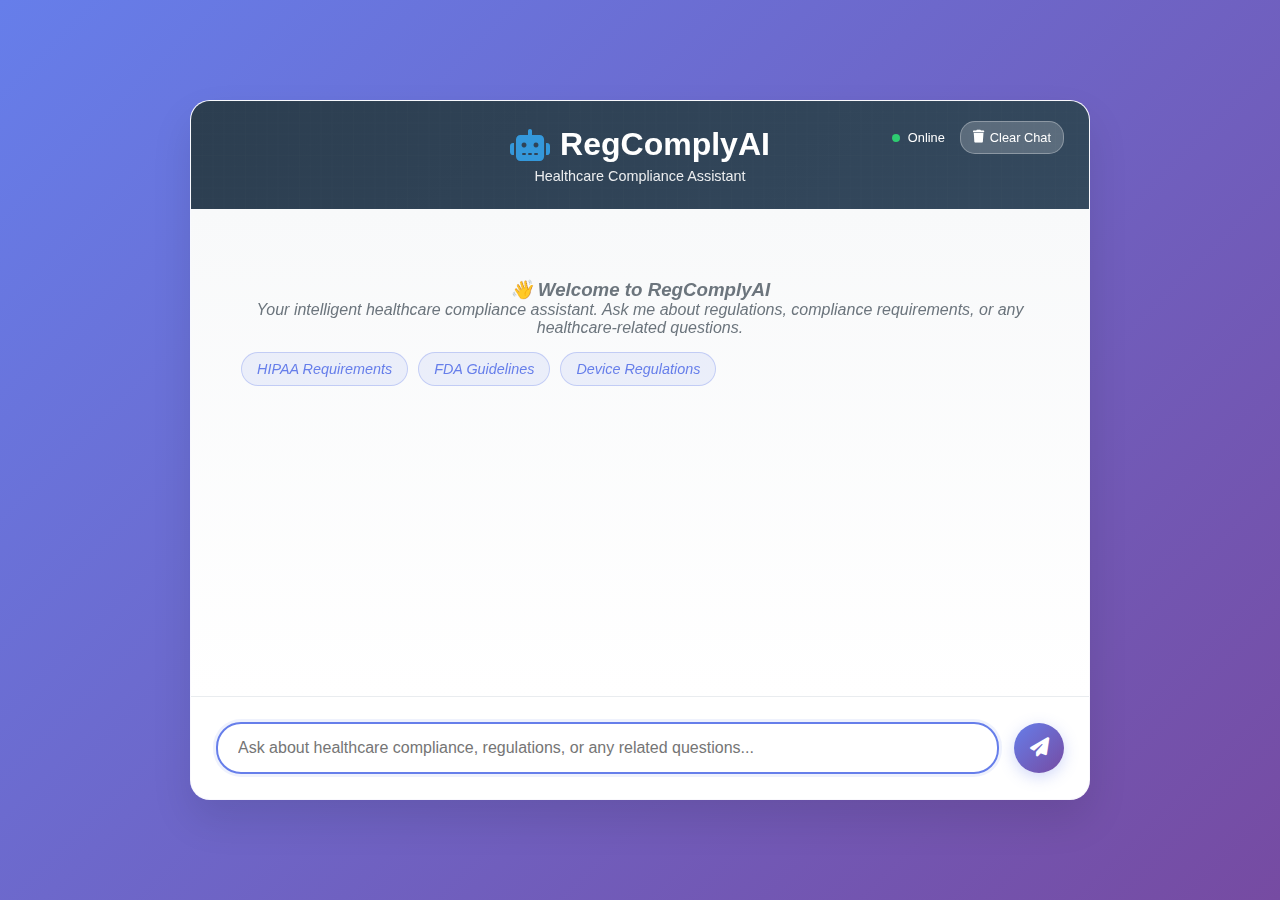
<file: templates/index.html>
<!DOCTYPE html>
<html lang="en">
<head>
    <meta charset="UTF-8">
    <meta name="viewport" content="width=device-width, initial-scale=1.0">
    <title>RegComplyAI - Healthcare Compliance Assistant</title>
    <link href="https://cdnjs.cloudflare.com/ajax/libs/font-awesome/6.4.0/css/all.min.css" rel="stylesheet">
    <style>
        * {
            margin: 0;
            padding: 0;
            box-sizing: border-box;
        }

        body {
            font-family: 'Segoe UI', Tahoma, Geneva, Verdana, sans-serif;
            background: linear-gradient(135deg, #667eea 0%, #764ba2 100%);
            min-height: 100vh;
            display: flex;
            align-items: center;
            justify-content: center;
            padding: 20px;
        }

        .chat-container {
            width: 100%;
            max-width: 900px;
            height: 700px;
            background: rgba(255, 255, 255, 0.95);
            backdrop-filter: blur(10px);
            border-radius: 20px;
            box-shadow: 0 20px 40px rgba(0, 0, 0, 0.1);
            display: flex;
            flex-direction: column;
            overflow: hidden;
            border: 1px solid rgba(255, 255, 255, 0.2);
        }

        .header {
            background: linear-gradient(135deg, #2c3e50 0%, #34495e 100%);
            color: white;
            padding: 25px;
            text-align: center;
            position: relative;
            overflow: hidden;
        }

        .header::before {
            content: '';
            position: absolute;
            top: 0;
            left: 0;
            right: 0;
            bottom: 0;
            background: url('data:image/svg+xml,<svg xmlns="http://www.w3.org/2000/svg" viewBox="0 0 100 100"><defs><pattern id="grid" width="10" height="10" patternUnits="userSpaceOnUse"><path d="M 10 0 L 0 0 0 10" fill="none" stroke="rgba(255,255,255,0.1)" stroke-width="0.5"/></pattern></defs><rect width="100" height="100" fill="url(%23grid)"/></svg>');
            opacity: 0.3;
        }

        .header-content {
            position: relative;
            z-index: 1;
        }

        .logo {
            font-size: 2rem;
            font-weight: 700;
            margin-bottom: 5px;
            display: flex;
            align-items: center;
            justify-content: center;
            gap: 10px;
        }

        .logo i {
            color: #3498db;
        }

        .subtitle {
            font-size: 0.9rem;
            opacity: 0.9;
            font-weight: 300;
        }

        .header-actions {
            position: absolute;
            top: 20px;
            right: 25px;
            display: flex;
            align-items: center;
            gap: 15px;
            z-index: 10;
        }

        .status-indicator {
            display: flex;
            align-items: center;
            gap: 8px;
            font-size: 0.8rem;
        }

        .clear-chat-btn {
            background: rgba(255, 255, 255, 0.2);
            border: 1px solid rgba(255, 255, 255, 0.3);
            color: white;
            padding: 8px 12px;
            border-radius: 15px;
            cursor: pointer;
            font-size: 0.8rem;
            transition: all 0.3s ease;
            display: flex;
            align-items: center;
            gap: 6px;
            z-index: 10;
            position: relative;
        }

        .clear-chat-btn:hover {
            background: rgba(255, 255, 255, 0.3);
            transform: translateY(-1px);
        }

        .clear-chat-btn:active {
            transform: translateY(0);
            background: rgba(255, 255, 255, 0.4);
        }

        .status-dot {
            width: 8px;
            height: 8px;
            background: #2ecc71;
            border-radius: 50%;
            animation: pulse 2s infinite;
        }

        @keyframes pulse {
            0% { opacity: 1; }
            50% { opacity: 0.5; }
            100% { opacity: 1; }
        }

        .chat-messages {
            flex: 1;
            padding: 30px;
            overflow-y: auto;
            display: flex;
            flex-direction: column;
            gap: 20px;
            background: linear-gradient(to bottom, #f8f9fa, #ffffff);
        }

        .chat-messages::-webkit-scrollbar {
            width: 6px;
        }

        .chat-messages::-webkit-scrollbar-track {
            background: transparent;
        }

        .chat-messages::-webkit-scrollbar-thumb {
            background: rgba(0, 0, 0, 0.2);
            border-radius: 3px;
        }

        .welcome-message {
            text-align: center;
            color: #6c757d;
            font-style: italic;
            padding: 40px 20px;
        }

        .message {
            display: flex;
            margin-bottom: 15px;
            animation: slideIn 0.3s ease-out;
        }

        @keyframes slideIn {
            from {
                opacity: 0;
                transform: translateY(10px);
            }
            to {
                opacity: 1;
                transform: translateY(0);
            }
        }

        .message.user {
            justify-content: flex-end;
        }

        .message.bot {
            justify-content: flex-start;
        }

        .message-content {
            max-width: 70%;
            padding: 15px 20px;
            border-radius: 18px;
            position: relative;
            box-shadow: 0 2px 10px rgba(0, 0, 0, 0.1);
        }

        .message.user .message-content {
            background: linear-gradient(135deg, #667eea 0%, #764ba2 100%);
            color: white;
            border-bottom-right-radius: 5px;
        }

        .message.bot .message-content {
            background: white;
            color: #2c3e50;
            border: 1px solid #e9ecef;
            border-bottom-left-radius: 5px;
        }

        .message-avatar {
            width: 40px;
            height: 40px;
            border-radius: 50%;
            display: flex;
            align-items: center;
            justify-content: center;
            margin: 0 12px;
            font-size: 1.2rem;
            flex-shrink: 0;
        }

        .message.user .message-avatar {
            background: linear-gradient(135deg, #667eea 0%, #764ba2 100%);
            color: white;
            order: 1;
        }

        .message.bot .message-avatar {
            background: linear-gradient(135deg, #2c3e50 0%, #34495e 100%);
            color: white;
        }

        .input-container {
            padding: 25px;
            background: white;
            border-top: 1px solid #e9ecef;
            display: flex;
            gap: 15px;
            align-items: center;
        }

        .input-wrapper {
            flex: 1;
            position: relative;
        }

        .message-input {
            width: 100%;
            padding: 15px 20px;
            border: 2px solid #e9ecef;
            border-radius: 25px;
            font-size: 1rem;
            outline: none;
            transition: all 0.3s ease;
            background: #f8f9fa;
        }

        .message-input:focus {
            border-color: #667eea;
            box-shadow: 0 0 0 3px rgba(102, 126, 234, 0.1);
            background: white;
        }

        .send-button {
            width: 50px;
            height: 50px;
            border: none;
            border-radius: 50%;
            background: linear-gradient(135deg, #667eea 0%, #764ba2 100%);
            color: white;
            cursor: pointer;
            display: flex;
            align-items: center;
            justify-content: center;
            font-size: 1.2rem;
            transition: all 0.3s ease;
            box-shadow: 0 4px 15px rgba(102, 126, 234, 0.3);
        }

        .send-button:hover {
            transform: translateY(-2px);
            box-shadow: 0 6px 20px rgba(102, 126, 234, 0.4);
        }

        .send-button:active {
            transform: translateY(0);
        }

        .send-button:disabled {
            opacity: 0.6;
            cursor: not-allowed;
            transform: none;
        }

        .typing-indicator {
            display: flex;
            align-items: center;
            gap: 5px;
            padding: 10px 15px;
            background: #f8f9fa;
            border-radius: 15px;
            margin-left: 52px;
        }

        .typing-dot {
            width: 8px;
            height: 8px;
            background: #6c757d;
            border-radius: 50%;
            animation: typing 1.4s infinite;
        }

        .typing-dot:nth-child(2) {
            animation-delay: 0.2s;
        }

        .typing-dot:nth-child(3) {
            animation-delay: 0.4s;
        }

        @keyframes typing {
            0%, 60%, 100% {
                transform: translateY(0);
                opacity: 0.4;
            }
            30% {
                transform: translateY(-10px);
                opacity: 1;
            }
        }

        .quick-actions {
            display: flex;
            gap: 10px;
            margin-top: 15px;
            flex-wrap: wrap;
        }

        .quick-action {
            padding: 8px 15px;
            background: rgba(102, 126, 234, 0.1);
            border: 1px solid rgba(102, 126, 234, 0.3);
            border-radius: 20px;
            color: #667eea;
            font-size: 0.9rem;
            cursor: pointer;
            transition: all 0.3s ease;
        }

        .quick-action:hover {
            background: rgba(102, 126, 234, 0.2);
            transform: translateY(-1px);
        }

        @media (max-width: 768px) {
            .chat-container {
                height: 100vh;
                border-radius: 0;
            }

            .header {
                padding: 20px;
            }

            .logo {
                font-size: 1.5rem;
            }

            .message-content {
                max-width: 85%;
            }

            .chat-messages {
                padding: 20px 15px;
            }

            .input-container {
                padding: 15px;
            }
        }
    </style>
</head>
<body>
    <div class="chat-container">
        <div class="header">
            <div class="header-actions">
                <div class="status-indicator">
                    <div class="status-dot"></div>
                    <span>Online</span>
                </div>
                <button class="clear-chat-btn" onclick="clearChat()" title="Clear chat and start over">
                    <i class="fas fa-trash"></i>
                    Clear Chat
                </button>
            </div>
            <div class="header-content">
                <div class="logo">
                    <i class="fas fa-robot"></i>
                    RegComplyAI
                </div>
                <div class="subtitle">Healthcare Compliance Assistant</div>
            </div>
        </div>

        <div class="chat-messages" id="chatMessages">
            <div class="welcome-message">
                <h3>👋 Welcome to RegComplyAI</h3>
                <p>Your intelligent healthcare compliance assistant. Ask me about regulations, compliance requirements, or any healthcare-related questions.</p>
                <div class="quick-actions">
                    <div class="quick-action" onclick="sendQuickQuery('What are HIPAA requirements?')">HIPAA Requirements</div>
                    <div class="quick-action" onclick="sendQuickQuery('FDA compliance guidelines')">FDA Guidelines</div>
                    <div class="quick-action" onclick="sendQuickQuery('Medical device regulations')">Device Regulations</div>
                </div>
            </div>
        </div>

        <div class="input-container">
            <div class="input-wrapper">
                <input 
                    type="text" 
                    class="message-input" 
                    id="messageInput" 
                    placeholder="Ask about healthcare compliance, regulations, or any related questions..."
                    maxlength="500"
                >
            </div>
            <button class="send-button" id="sendButton" onclick="sendMessage()">
                <i class="fas fa-paper-plane"></i>
            </button>
        </div>
    </div>

    <script>
        let isTyping = false;

        function clearChat() {
            const messagesContainer = document.getElementById('chatMessages');
            messagesContainer.innerHTML = `
                <div class="welcome-message">
                    <h3>👋 Welcome to RegComplyAI</h3>
                    <p>Your intelligent healthcare compliance assistant. Ask me about regulations, compliance requirements, or any healthcare-related questions.</p>
                    <div class="quick-actions">
                        <div class="quick-action" onclick="sendQuickQuery('What are HIPAA requirements?')">HIPAA Requirements</div>
                        <div class="quick-action" onclick="sendQuickQuery('FDA compliance guidelines')">FDA Guidelines</div>
                        <div class="quick-action" onclick="sendQuickQuery('Medical device regulations')">Device Regulations</div>
                    </div>
                </div>
            `;
            
            // Reset any typing state
            isTyping = false;
            document.getElementById('sendButton').disabled = false;
            
            // Clear input and focus
            const input = document.getElementById('messageInput');
            input.value = '';
            input.focus();
        }

        function addMessage(content, isUser = false) {
            const messagesContainer = document.getElementById('chatMessages');
            const welcomeMessage = messagesContainer.querySelector('.welcome-message');
            
            if (welcomeMessage) {
                welcomeMessage.remove();
            }

            const messageDiv = document.createElement('div');
            messageDiv.className = `message ${isUser ? 'user' : 'bot'}`;

            const avatar = document.createElement('div');
            avatar.className = 'message-avatar';
            avatar.innerHTML = isUser ? '<i class="fas fa-user"></i>' : '<i class="fas fa-robot"></i>';

            const messageContent = document.createElement('div');
            messageContent.className = 'message-content';
            messageContent.textContent = content;

            if (isUser) {
                messageDiv.appendChild(messageContent);
                messageDiv.appendChild(avatar);
            } else {
                messageDiv.appendChild(avatar);
                messageDiv.appendChild(messageContent);
            }

            messagesContainer.appendChild(messageDiv);
            messagesContainer.scrollTop = messagesContainer.scrollHeight;
        }

        function showTypingIndicator() {
            const messagesContainer = document.getElementById('chatMessages');
            const typingDiv = document.createElement('div');
            typingDiv.className = 'typing-indicator';
            typingDiv.id = 'typingIndicator';
            typingDiv.innerHTML = `
                <div class="typing-dot"></div>
                <div class="typing-dot"></div>
                <div class="typing-dot"></div>
                <span style="margin-left: 10px; color: #6c757d; font-size: 0.9rem;">RegComplyAI is typing...</span>
            `;
            messagesContainer.appendChild(typingDiv);
            messagesContainer.scrollTop = messagesContainer.scrollHeight;
        }

        function hideTypingIndicator() {
            const typingIndicator = document.getElementById('typingIndicator');
            if (typingIndicator) {
                typingIndicator.remove();
            }
        }

        async function sendMessage() {
            const input = document.getElementById('messageInput');
            const sendButton = document.getElementById('sendButton');
            const message = input.value.trim();

            if (!message || isTyping) return;

            // Add user message
            addMessage(message, true);
            
            // Clear input and disable button
            input.value = '';
            sendButton.disabled = true;
            isTyping = true;

            // Show typing indicator
            showTypingIndicator();

            try {
                const response = await fetch('/ask', {
                    method: 'POST',
                    headers: {
                        'Content-Type': 'application/json',
                    },
                    body: JSON.stringify({ query: message })
                });

                const data = await response.json();

                // Hide typing indicator
                hideTypingIndicator();

                // Add bot response
                setTimeout(() => {
                    addMessage(data.answer || "I'm sorry, I couldn't process your request. Please try again.");
                }, 500);

            } catch (error) {
                hideTypingIndicator();
                addMessage("I'm sorry, there was an error processing your request. Please try again.");
                console.error('Error:', error);
            } finally {
                isTyping = false;
                sendButton.disabled = false;
                input.focus();
            }
        }

        function sendQuickQuery(query) {
            document.getElementById('messageInput').value = query;
            sendMessage();
        }

        // Event listeners
        document.getElementById('messageInput').addEventListener('keypress', function(e) {
            if (e.key === 'Enter' && !e.shiftKey) {
                e.preventDefault();
                sendMessage();
            }
        });

        // Auto-resize input and focus
        document.getElementById('messageInput').addEventListener('input', function() {
            this.style.height = 'auto';
            this.style.height = Math.min(this.scrollHeight, 120) + 'px';
        });

        // Focus input on load
        window.addEventListener('load', function() {
            document.getElementById('messageInput').focus();
        });

        // Prevent form submission on enter in input
        document.getElementById('messageInput').addEventListener('keydown', function(e) {
            if (e.key === 'Enter' && !e.shiftKey) {
                e.preventDefault();
            }
        });
    </script>
</body>
</html>
</file>
